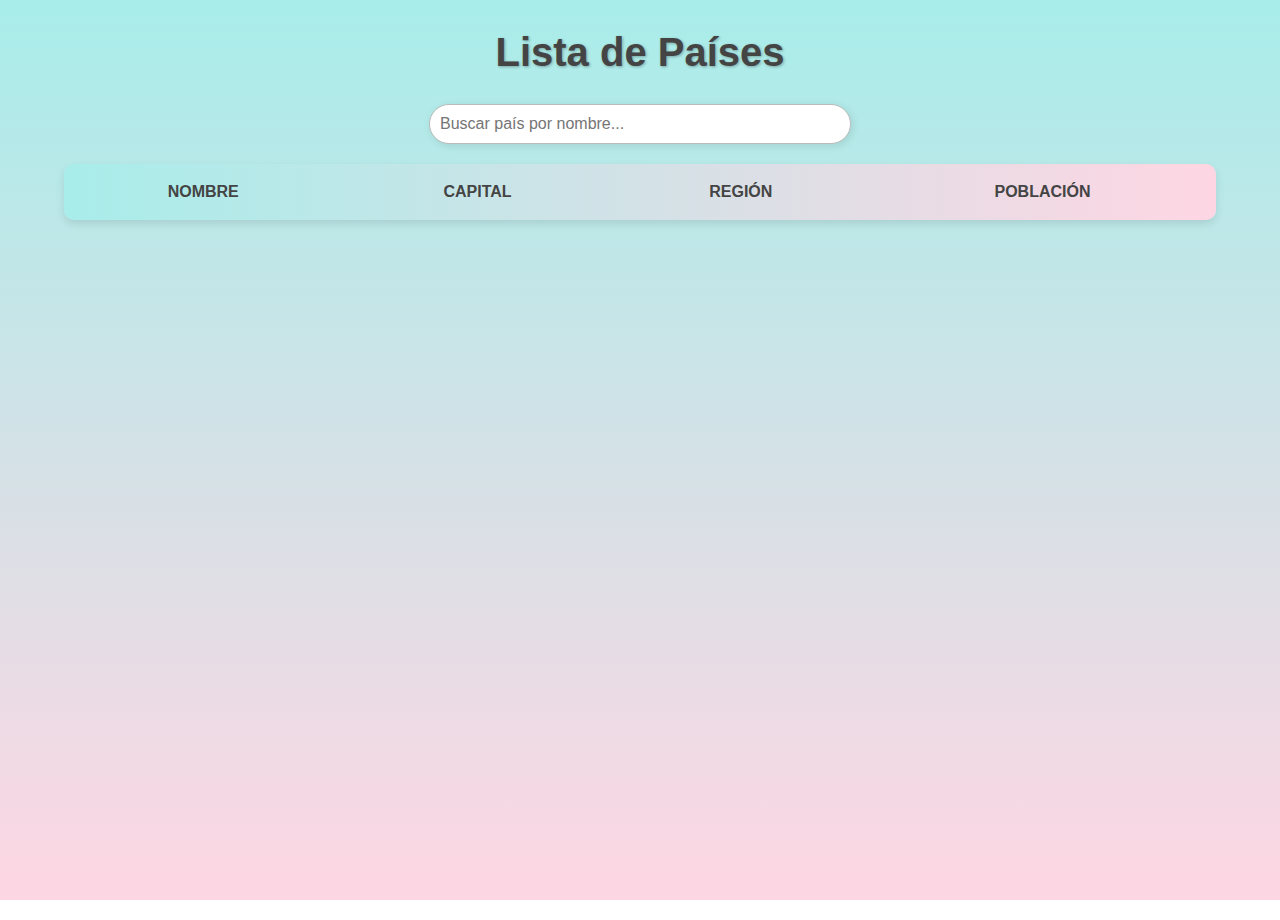
<file: UD05_Retos/Ejercicio1/index.html>
<!DOCTYPE html>
<html lang="en">
<head>
  <meta charset="UTF-8">
  <meta name="viewport" content="width=device-width, initial-scale=1.0">
  <link rel="stylesheet" href="css/style.css" type="text/css">
  <title>Document</title>
</head>
<body>
  <h1>Lista de Países</h1>
  <input type="text" id="buscarPais" placeholder="Buscar país por nombre...">
  <table>

    <thead>
      <tr>
        <th>Nombre</th>
        <th>Capital</th>
        <th>Región</th>
        <th>Población</th>
      </tr>
    </thead>

    <tbody id="paises"></tbody>

  </table>

  <script src="api.js"></script>
  <script type="module" src="script.js"></script>

</body>
</html>
</file>
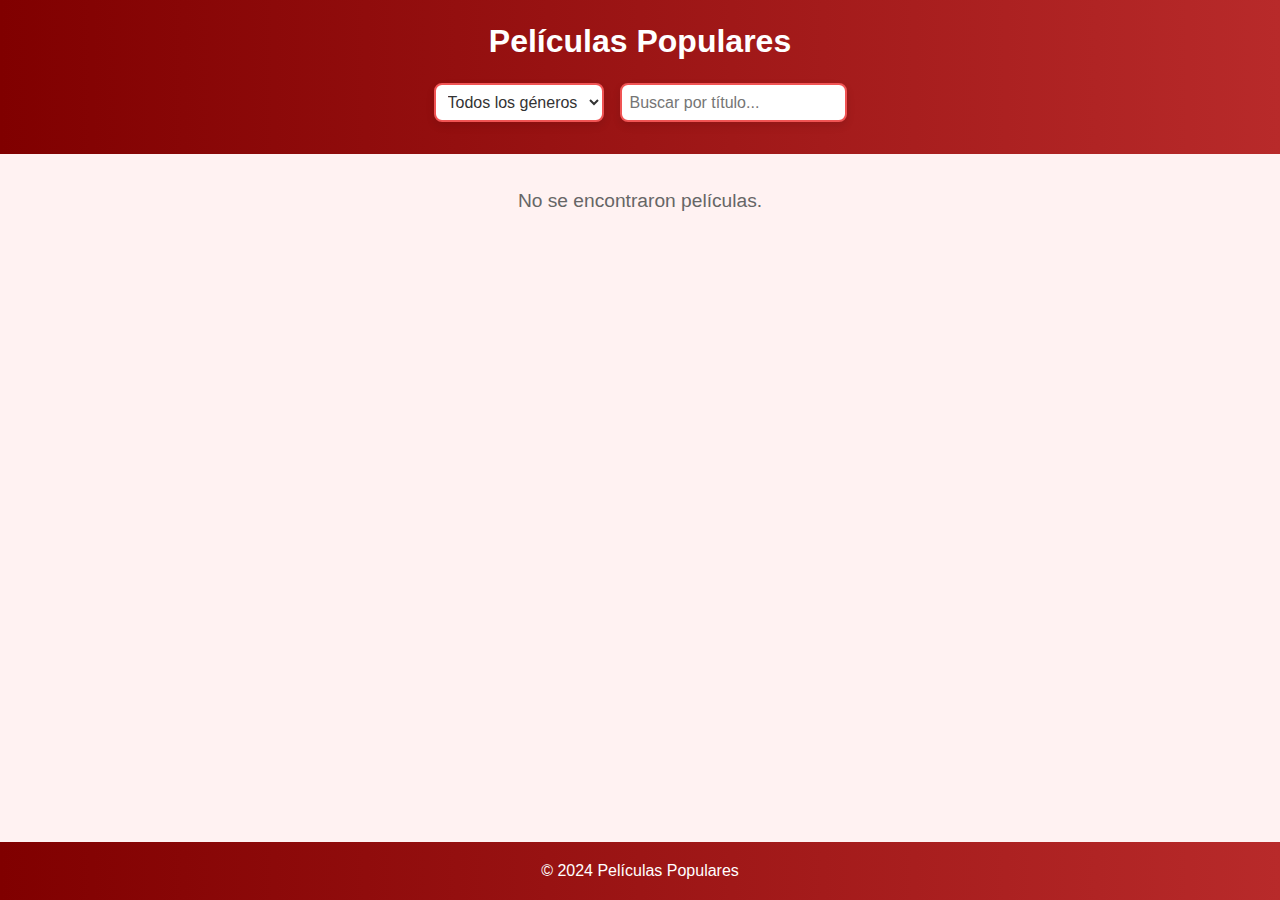
<file: UD05_Retos/Ejercicio2/index.html>
<!DOCTYPE html>
<html lang="en">
<head>
    <meta charset="UTF-8">
    <meta name="viewport" content="width=device-width, initial-scale=1.0">
    <link rel="stylesheet" href="css/style.css" type="text/css">
    <title>Document</title>
</head>
<body>
    <header>
        <h1>Películas Populares</h1>
        <div class="filtro">
            <select id="generoFiltro">
                <option value="">Todos los géneros</option>
            </select>
            <input type="text" id="buscarTitulo" placeholder="Buscar por título...">
        </div>
    </header>
    <main>
        <div id="peliculas" class="peliculas"></div>
    </main>
    <footer>
        <p>&copy; 2024 Películas Populares</p>
    </footer>

    <script src="api.js"></script>
    <script type="module" src="script.js"></script>
</body>
</html>
</file>
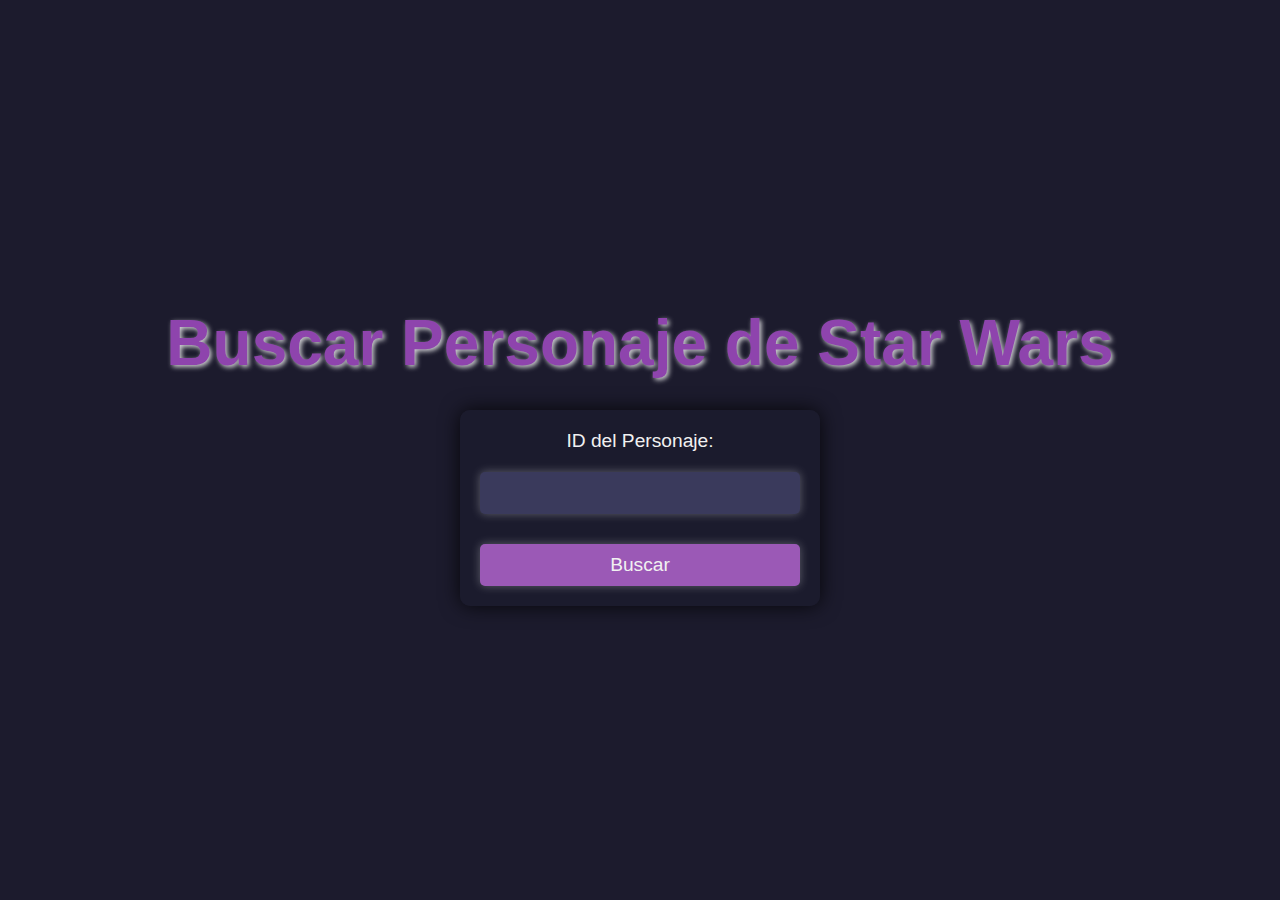
<file: UD05_Retos/Ejercicio3/A/index.html>
<!DOCTYPE html>
<html lang="en">
<head>
  <meta charset="UTF-8">
  <meta name="viewport" content="width=device-width, initial-scale=1.0">
  <link rel="stylesheet" href="css/style.css" type="text/css">
  <title>Document</title>
</head>
<body>
  <h1>Buscar Personaje de Star Wars</h1>
  <form id="personajeForm">
    <label for="personajeId">ID del Personaje:</label>
    <input type="text" id="personajeId" name="personajeId" required pattern="^[1-9][0-9]?$">
    <button type="submit">Buscar</button>
  </form>
  <div id="personaje" style="display: none;"></div>
  <div id="error" style="display: none;"></div>

  <script type="module" src="script.js"></script>
</body>
</html>
</file>
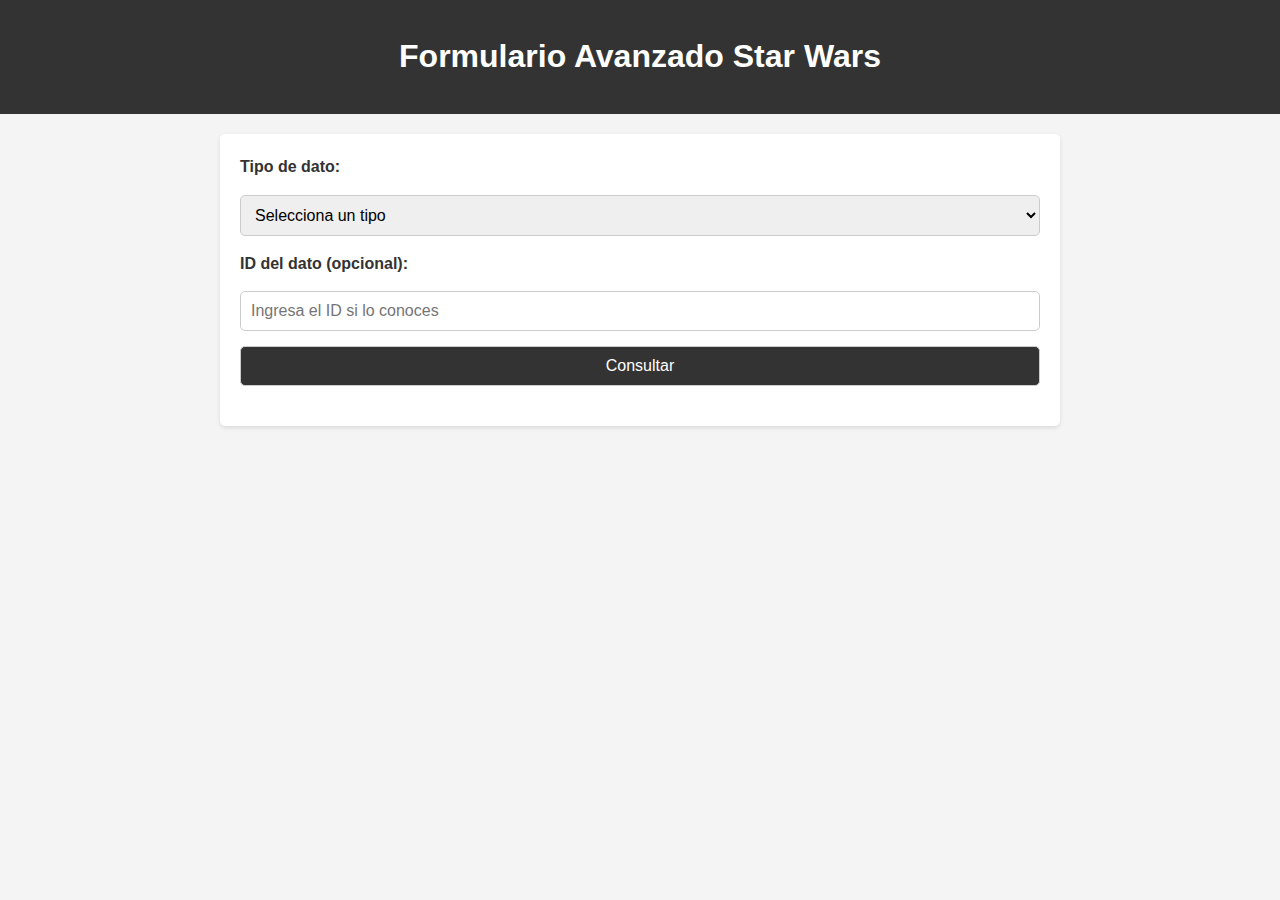
<file: UD05_Retos/Ejercicio3/B/index.html>
<!DOCTYPE html>
<html lang="en">
<head>
    <meta charset="UTF-8">
    <meta name="viewport" content="width=device-width, initial-scale=1.0">
    <title>Formulario Avanzado Star Wars</title>
    <link rel="stylesheet" href="style.css">
    <script defer src="script.js"></script>
</head>
<body>
    <header id="cabecera">
        <h1>Formulario Avanzado Star Wars</h1>
    </header>
    <main id="contenido">
        <form id="formularioSW" >
            <label for="tipoDato">Tipo de dato:</label>
            <select id="tipoDato" name="tipoDato" required>
                <option value="">Selecciona un tipo</option>
                <option value="people">Personajes</option>
                <option value="films">Películas</option>
                <option value="planets">Planetas</option>
                <option value="starships">Naves</option>
                <option value="species">Especies</option>
            </select>
            <label for="idDato">ID del dato (opcional):</label>
            <input type="number" id="idDato" name="idDato" placeholder="Ingresa el ID si lo conoces">

            <button type="submit">Consultar</button>
        </form>
        <section id="resultado" class="resultado"></section>
    </main>
</body>
</html>
</file>
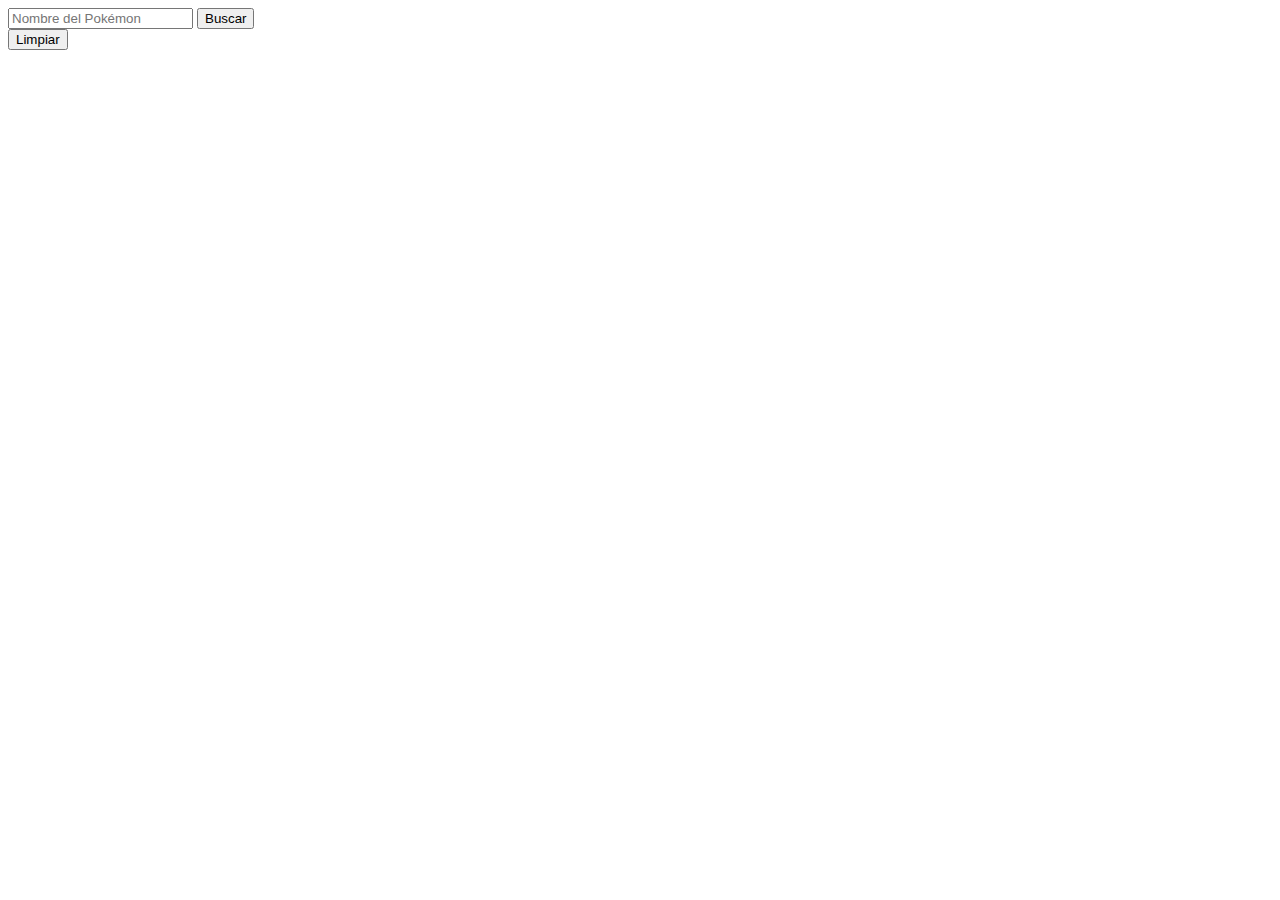
<file: UD05_Retos/EjercicioTipoExamen/EjercicioApi/index.html>
<!DOCTYPE html>
<html lang="en">
<head>
    <meta charset="UTF-8">
    <meta name="viewport" content="width=device-width, initial-scale=1.0">
    <link rel="stylesheet" href="css/style.css">
    <title>Document</title>
</head>
<body>
    <!-- Formulario -->
    <form id="formulario">
        <input type="text" id="nombre" placeholder="Nombre del Pokémon" required>
        <button type="submit">Buscar</button>
    </form>
    
    <!-- Botón Limpiar -->
    <button id="limpiar">Limpiar</button>
    
    <!-- Contenedor para mostrar datos -->
    <div id="datosPokemon"></div>
    <script src="script.js"></script>
    
</body>
</html>
</file>
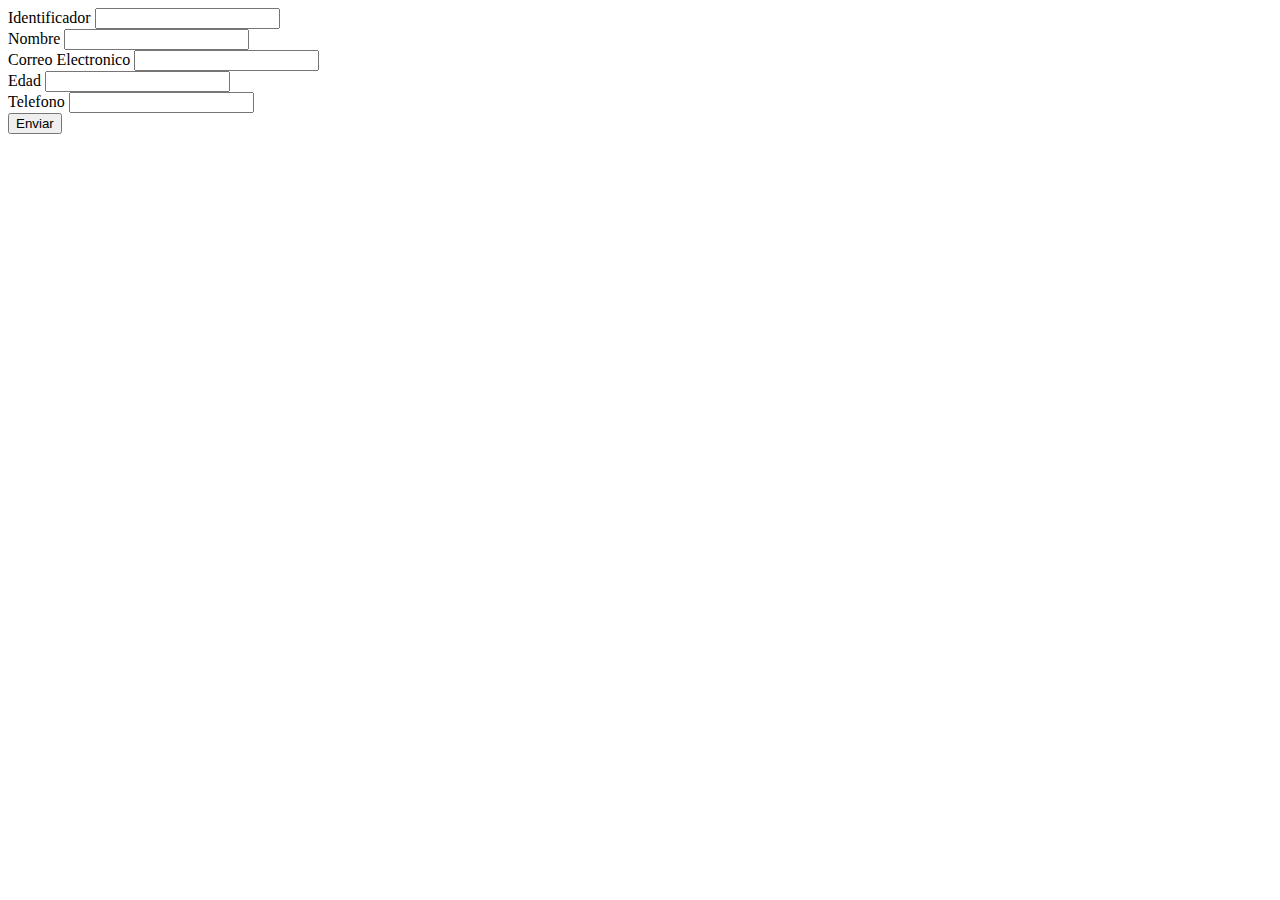
<file: UD05_Retos/EjercicioTipoExamen/FormularioPattern/index.html>
<!DOCTYPE html>
<html lang="en">
  <head>
    <meta charset="UTF-8" />
    <meta name="viewport" content="width=device-width, initial-scale=1.0" />
    <title>Document</title>
  </head>
  <body>
    <form id="formulario" novalidate>
      <label for="id">Identificador</label>
      <input
        type="text"
        id="identificador"
        pattern="[A-Z]{1,2}[#,$,€,&][0-9]{4}"
        required
      />
      <div id="errorId"></div>

      <label for="nombre">Nombre</label>
      <input type="text" id="nombre" pattern="[A-Z, a-z]{1,50}" required />
      <div id="errorNombre"></div>

      <label for="correo">Correo Electronico</label>
      <input
        type="email"
        id="correo"
        pattern="[a-z0-9._%+-]{20}+@[a-z0-9.-]+\.[a-z]{2,3}$"
        required
      />
      <div id="errorCorreo"></div>

      <label for="edad">Edad</label>
      <input type="number" id="edad" min="18" required />
      <div id="errorEdad"></div>

      <label for="telefono">Telefono</label>
      <input
        type="text"
        id="telefono"
        pattern="\+[0-9]{2,3}-[0-9]{9}"
        required
      />
      <div id="errorTelefono"></div>

      <button type="submit" id="botonEnvio">Enviar</button>
      <div id="advertencia"></div>
    </form>

    <script src="script.js"></script>
  </body>
</html>
</file>
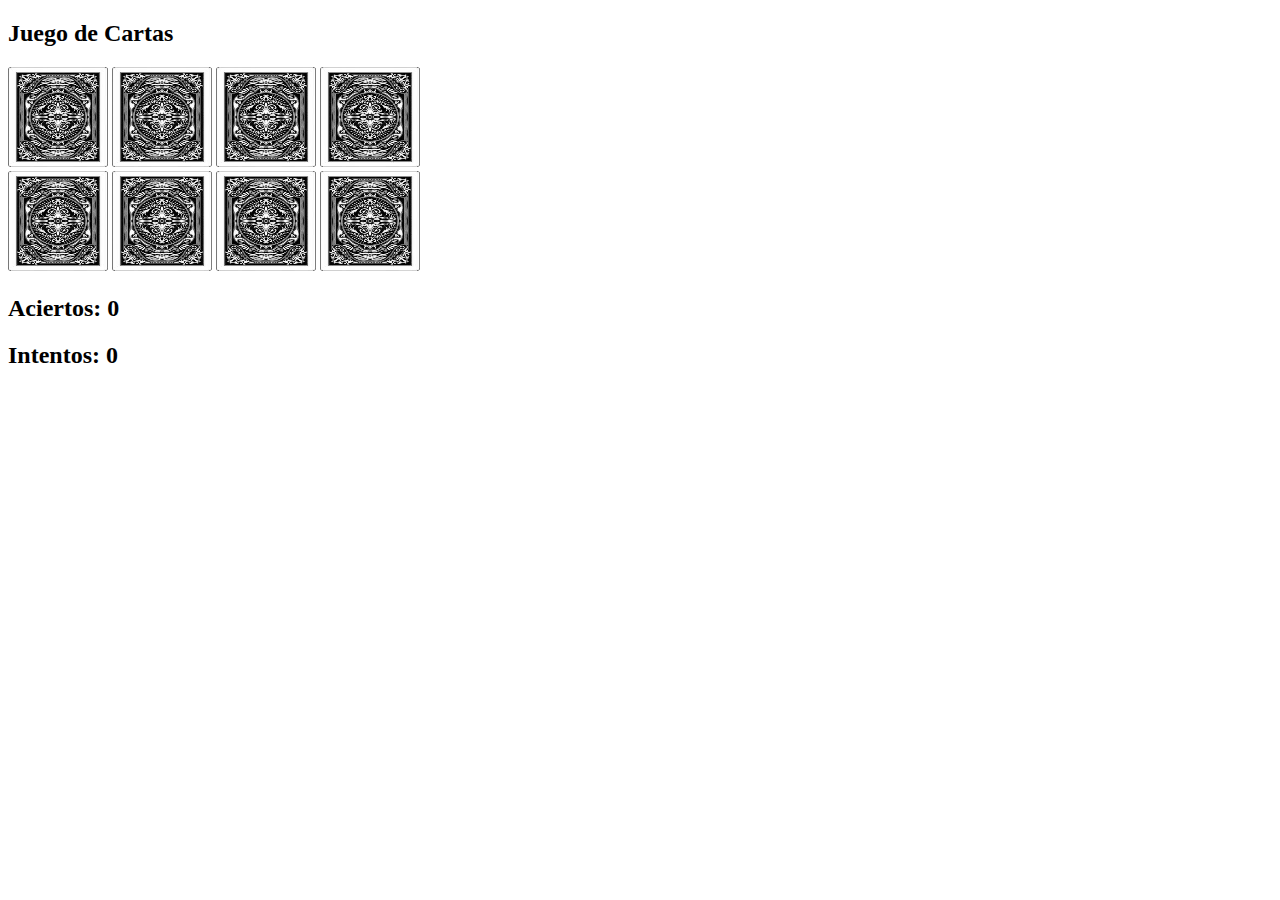
<file: UD04_Retos/Ejercicio1/u4e1_cartas.html>
<!DOCTYPE html>
<html lang="en">

<head>
    <meta charset="UTF-8">
    <meta name="viewport" content="width=device-width, initial-scale=1.0">
    <title>Document</title>
</head>

<body>
    <h2 class="title">Juego de Cartas</h2>
    <section>
        <img id="0" src="img/backCarta.png" height="100" width="100">
        <img id="1" src="img/backCarta.png" height="100" width="100">
        <img id="2" src="img/backCarta.png" height="100" width="100">
        <img id="3" src="img/backCarta.png" height="100" width="100"><br>
        <img id="4" src="img/backCarta.png" height="100" width="100">   
        <img id="5" src="img/backCarta.png" height="100" width="100">
        <img id="6" src="img/backCarta.png" height="100" width="100">
        <img id="7" src="img/backCarta.png" height="100" width="100">
    </section>

    <h2>Aciertos: <span id="aciertos">0</span></h2>
    <h2>Intentos: <span id="intentos">0</span></h2>

    <h2 id="resultado"></h2>

    <script src="u4e1_cartas.js"></script>
</body>

</html>
</file>
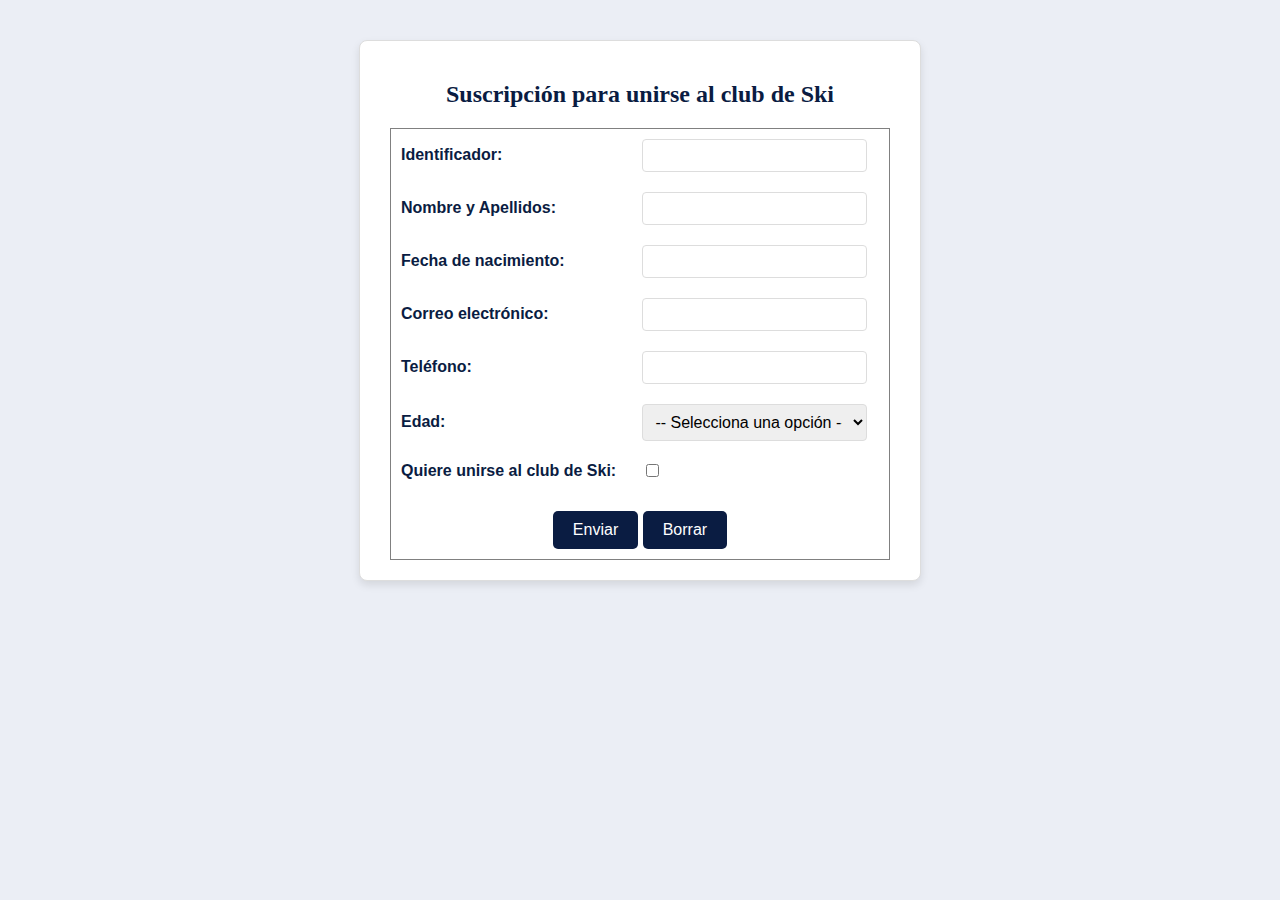
<file: UD04_Retos/Ejercicio2/u4e2_formulario.html>
<!DOCTYPE html>
<html lang="en">
<head>
    <meta charset="UTF-8">
    <meta name="viewport" content="width=device-width, initial-scale=1.0">
    <link rel="stylesheet" href="css/style.css" type="text/css">
    <script src="u4e2_formulario.js" defer></script>
    <title>Document</title>
</head>
<body>
    <div class="contacto">
        <form id="formulario" method="POST">
            <h2>Suscripción para unirse al club de Ski</h2>
            <table border="1" cellpadding="5" cellspacing="0">
                <tr>
                    <td><label for="identificador">Identificador:</label></td>
                    <td><input type="text" id="identificador" name="identificador" 
                            pattern="^[A-Za-z]\d{8}[A-Za-z]$" title="Debe tener 1 letra, 8 cifras y 1 letra">
                        <span id="error-identificador" class="error"></span></td>
                </tr>
                <tr>
                    <td><label for="nombre">Nombre y Apellidos:</label></td>
                    <td><input type="text" id="nombre" name="nombre" maxlength="50">
                        <span id="error-nombre" class="error"></span></td>
                </tr>
                <tr>
                    <td><label for="fecha">Fecha de nacimiento:</label></td>
                    <td><input type="text" id="fecha" name="fecha" 
                            pattern="^\d{2}/\d{2}/\d{4}$" title="Formato dd/mm/yyyy">
                        <span id="error-fecha" class="error"></span></td>
                </tr>
                <tr>
                    <td><label for="correo">Correo electrónico:</label></td>
                    <td>
                        <input type="text" id="correo" name="correo" title="Correo electrónico no válido">
                        <span id="error-correo" class="error"></span>
                    </td>
                </tr>
                <tr>
                    <td><label for="telefono">Teléfono:</label></td>
                    <td><input type="text" id="telefono" name="telefono" 
                            pattern="^\+\d{2,3}-\d{9}$" title="Formato: +código-país seguido de 9 cifras">
                        <span id="error-telefono" class="error"></span></td>
                </tr>
                <tr>
                    <td><label for="opciones">Edad:</label></td>
                    <td><select id="opciones" name="opciones">
                            <option value="" disabled selected>-- Selecciona una opción --</option>
                            <option value="opcion1">Niño</option>
                            <option value="opcion2">Adulto</option>
                            <option value="opcion3">Jubilado</option>
                        </select>
                        <span id="error-opciones" class="error"></span></td>
                </tr>
                <tr>
                    <td><label for="suscripcion">Quiere unirse al club de Ski:</label></td>
                    <td><input type="checkbox" id="suscripcion" name="suscripcion" value="si"></td>
                </tr>
                <tr>
                    <td colspan="2">
                        <button type="submit" id="enviar">Enviar</button>
                        <button type="reset">Borrar</button>
                    </td>
                </tr>
            </table>
        </form>
    </div>
</body>
</html>
</file>
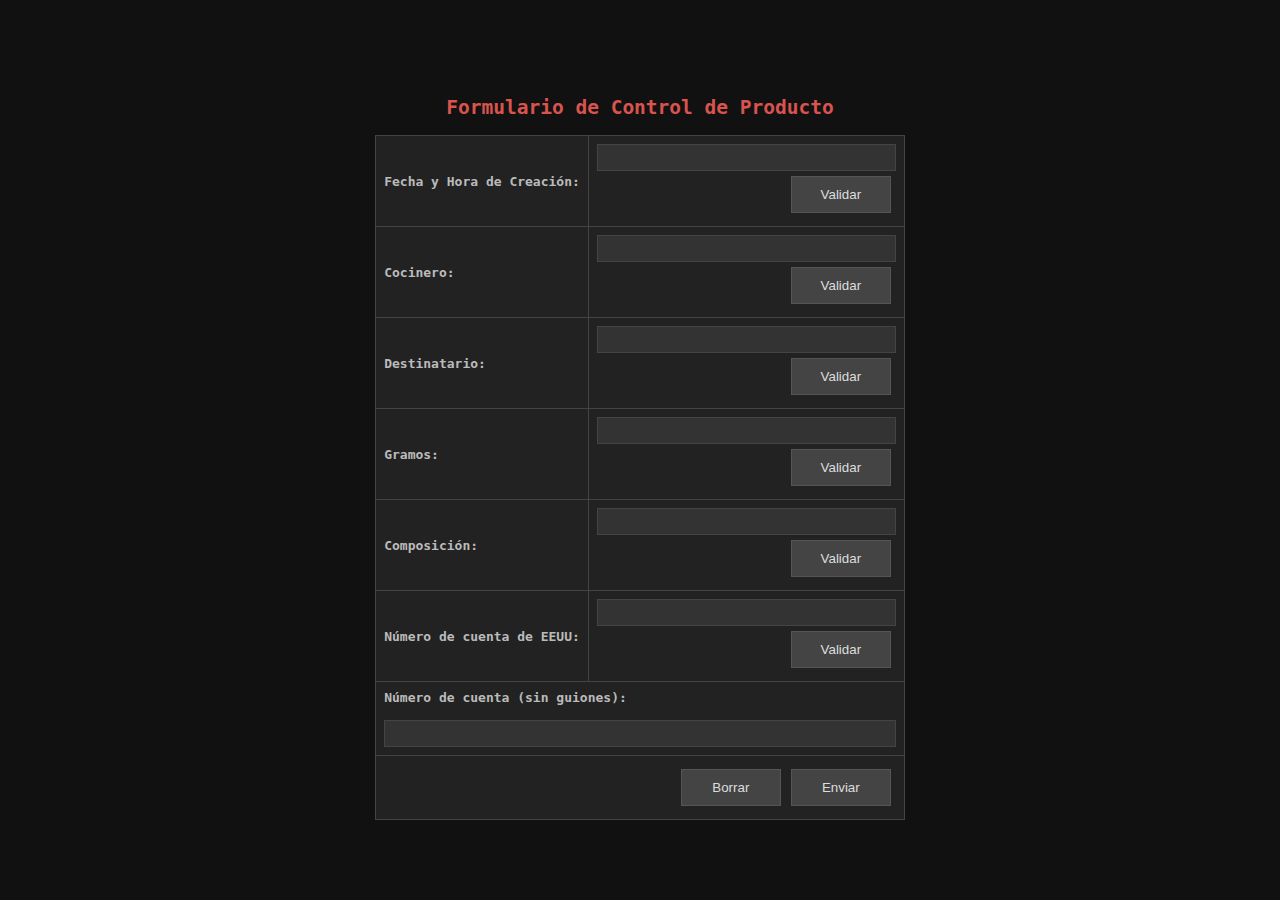
<file: UD04_Retos/Ejercicio3/u4e3_expresionesregulares.html>
<!DOCTYPE html>
<html lang="en">

<head>
    <meta charset="UTF-8">
    <meta name="viewport" content="width=device-width, initial-scale=1.0">
    <link rel="stylesheet" href="css/style.css" type="text/css">
    <title>Document</title>
</head>

<body>
    <div class="control-producto">
        <form id="formulario" method="POST">
            <h2>Formulario de Control de Producto</h2>
            <table border="1" cellpadding="5" cellspacing="0">
                <tr>
                    <td><label for="fechaHora">Fecha y Hora de Creación:</label></td>
                    <td>
                        <input type="text" id="fechaHora" name="fechaHora">
                        <span id="error-fechaHora" class="error"></span>
                        <!-- Con este boton llamamos a la funcion correspondiente y que haga la validacion campo por campo -->
                        <button type="button" onclick="validarFechaHora(event)">Validar</button>
                    </td>
                </tr>
                <tr>
                    <td><label for="cocinero">Cocinero:</label></td>
                    <td>
                        <input type="text" id="cocinero" name="cocinero">
                        <span id="error-cocinero" class="error"></span>
                        <button type="button" onclick="validarCocinero(event)">Validar</button>
                    </td>
                </tr>
                <tr>
                    <td><label for="destinatario">Destinatario:</label></td>
                    <td>
                        <input type="text" id="destinatario" name="destinatario">
                        <span id="error-destinatario" class="error"></span>
                        <button type="button" onclick="validarDestinatario(event)">Validar</button>
                    </td>
                </tr>
                <tr>
                    <td><label for="gramos">Gramos:</label></td>
                    <td>
                        <input type="number" id="gramos" name="gramos" min="1000" max="5000">
                        <span id="error-gramos" class="error"></span>
                        <button type="button" onclick="validarGramos(event)">Validar</button>
                    </td>
                </tr>
                <tr>
                    <td><label for="composicion">Composición:</label></td>
                    <td>
                        <input type="text" id="composicion" name="composicion">
                        <span id="error-composicion" class="error"></span>
                        <button type="button" onclick="validarComposicion(event)">Validar</button>
                    </td>
                </tr>
                <tr>
                    <td><label for="numCuenta">Número de cuenta de EEUU:</label></td>
                    <td>
                        <input type="text" id="numCuenta" name="numCuenta">
                        <span id="error-numCuenta" class="error"></span>
                        <button type="button" onclick="validarNumCuenta(event)">Validar</button>
                    </td>
                </tr>
                <tr>
                    <td colspan="2">
                        <label for="numCuentaSinGuiones">Número de cuenta (sin guiones):</label>
                        <br><br><input type="text" id="numCuentaSinGuiones" name="numCuentaSinGuiones" readonly>
                    </td>
                </tr>
                <tr>
                    <td colspan="2">
                        <button type="submit" id="enviar">Enviar</button>
                        <button type="reset">Borrar</button>
                    </td>
                </tr>
            </table>
        </form>
    </div>
    <script src="u4e3_expresionesregulares.js"></script>
</body>

</html>
</file>
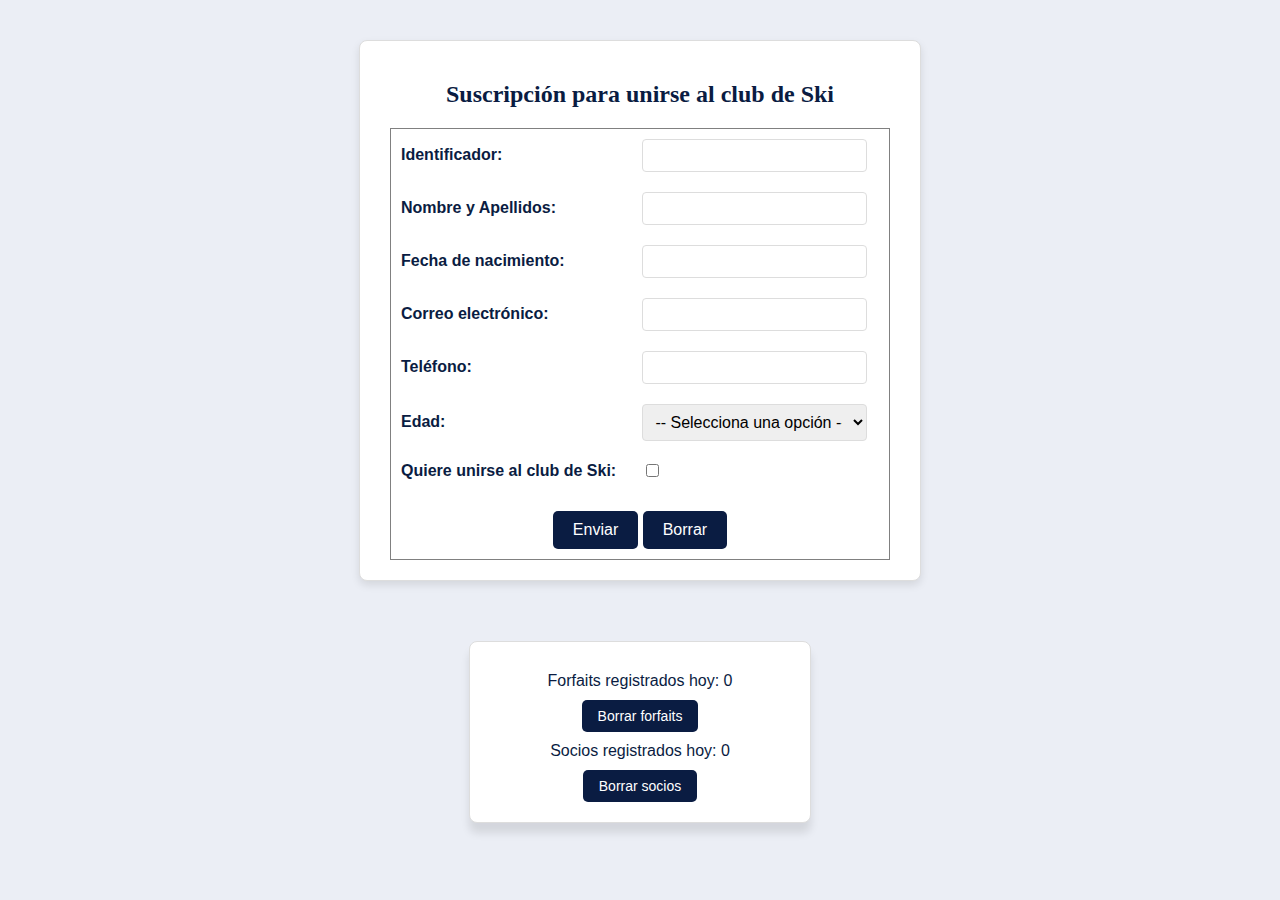
<file: UD04_Retos/Ejercicio4/u4e4_localStorage.html>
<!DOCTYPE html>
<html lang="en">
<head>
    <meta charset="UTF-8">
    <meta name="viewport" content="width=device-width, initial-scale=1.0">
    <link rel="stylesheet" href="css/style.css" type="text/css">
    <script src="u4e4_localStorage.js" defer></script>
    <title>Document</title>
</head>
<body>
    <div class="contacto">
        <form id="formulario" method="POST">
            <h2>Suscripción para unirse al club de Ski</h2>
            <table border="1" cellpadding="5" cellspacing="0">
                <tr>
                    <td><label for="identificador">Identificador:</label></td>
                    <td><input type="text" id="identificador" name="identificador" 
                            pattern="^[A-Za-z]\d{8}[A-Za-z]$" title="Debe tener 1 letra, 8 cifras y 1 letra">
                        <span id="error-identificador" class="error"></span></td>
                </tr>
                <tr>
                    <td><label for="nombre">Nombre y Apellidos:</label></td>
                    <td><input type="text" id="nombre" name="nombre" maxlength="50">
                        <span id="error-nombre" class="error"></span></td>
                </tr>
                <tr>
                    <td><label for="fecha">Fecha de nacimiento:</label></td>
                    <td><input type="text" id="fecha" name="fecha" 
                            pattern="^\d{2}/\d{2}/\d{4}$" title="Formato dd/mm/yyyy">
                        <span id="error-fecha" class="error"></span></td>
                </tr>
                <tr>
                    <td><label for="correo">Correo electrónico:</label></td>
                    <td>
                        <input type="text" id="correo" name="correo" title="Correo electrónico no válido">
                        <span id="error-correo" class="error"></span>
                    </td>
                </tr>
                <tr>
                    <td><label for="telefono">Teléfono:</label></td>
                    <td><input type="text" id="telefono" name="telefono" 
                            pattern="^\+\d{2,3}-\d{9}$" title="Formato: +código-país seguido de 9 cifras">
                        <span id="error-telefono" class="error"></span></td>
                </tr>
                <tr>
                    <td><label for="opciones">Edad:</label></td>
                    <td><select id="opciones" name="opciones">
                            <option value="" disabled selected>-- Selecciona una opción --</option>
                            <option value="opcion1">Niño</option>
                            <option value="opcion2">Adulto</option>
                            <option value="opcion3">Jubilado</option>
                        </select>
                        <span id="error-opciones" class="error"></span></td>
                </tr>
                <tr>
                    <td><label for="suscripcion">Quiere unirse al club de Ski:</label></td>
                    <td><input type="checkbox" id="suscripcion" name="suscripcion" value="si"></td>
                </tr>
                <tr>
                    <td colspan="2">
                        <button type="submit" id="enviar">Enviar</button>
                        <button type="reset">Borrar</button>
                    </td>
                </tr>
            </table>
        </form>
    </div>

    <div class="controlApp">
        <p>Forfaits registrados hoy: <span id="contadorForFaits">0</span></p>
        <button id="borrarForfaits">Borrar forfaits</button>
        <p>Socios registrados hoy: <span id="contadorSocios">0</span></p>
        <button id="borrarSocios">Borrar socios</button>
    </div>

</body>
</html>
</file>
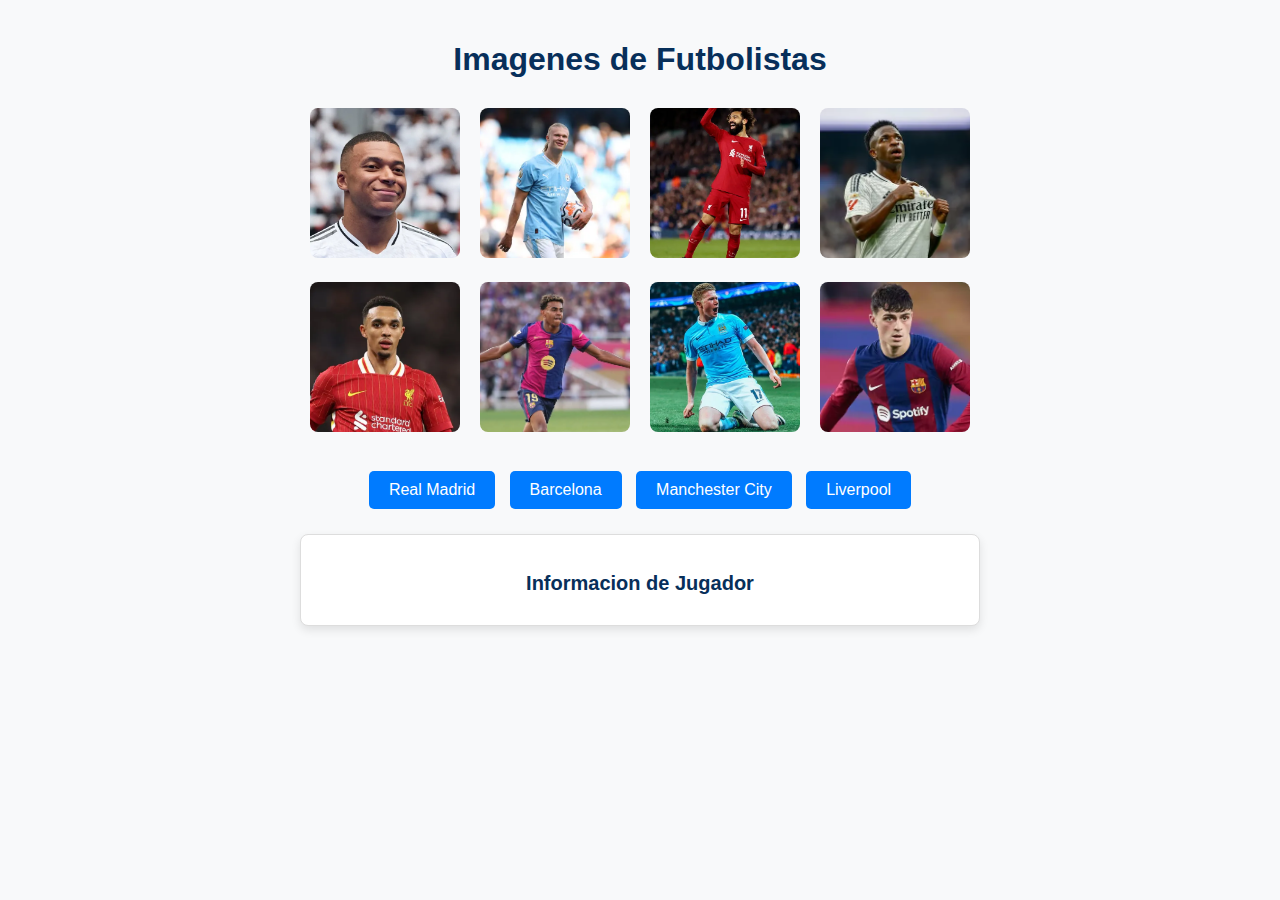
<file: UD04_Retos/Ejercicio5/u4e5_modificarelementos.html>
<!DOCTYPE html>
<html lang="en">
<head>
    <meta charset="UTF-8">
    <meta name="viewport" content="width=device-width, initial-scale=1.0">
    <link rel="stylesheet" href="css/style.css" type="text/css">
    <title>Document</title>
</head>
<body>
    <div class="main">
        <h1>Imagenes de Futbolistas</h1>
        <div class="imagenes">
            <table>
                <tr>
                    <td><img src="img/mbappe.webp" alt="Mbappe" id="madrid" onmouseover="mostrarInformacion('Mbappe')"></td>
                    <td><img src="img/haaland.webp" alt="Haaland" id="city" onmouseover="mostrarInformacion('Haaland')"></td>
                    <td><img src="img/salah.webp" alt="Salah" id="liverpool" onmouseover="mostrarInformacion('Salah')"></td>
                    <td><img src="img/vinicius.webp" alt="Vinicius" id="madrid" onmouseover="mostrarInformacion('Vinicius')"></td>
                </tr>
                <tr>
                    <td><img src="img/arnold.webp" alt="Arnold" id="liverpool" onmouseover="mostrarInformacion('Arnold')"></td>
                    <td><img src="img/lamine.webp" alt="Lamine" id="barsa" onmouseover="mostrarInformacion('Lamine')"></td>
                    <td><img src="img/kevindebruyne.webp" alt="Kevin" id="city" onmouseover="mostrarInformacion('Kevin')"></td>
                    <td><img src="img/pedri.webp" alt="Pedri" id="barsa" onmouseover="mostrarInformacion('Pedri')"></td>
                </tr>
            </table>
        </div>
        <div class="botones">
            <button id="madrid">Real Madrid</button>
            <button id="barsa">Barcelona</button>
            <button id="city">Manchester City</button>
            <button id="liverpool">Liverpool</button>
        </div>
        <div id="panelDatos">
            <h2>Informacion de Jugador</h2>
        </div>
    </div>
    
    <script src="u4e5_modificarelementos.js"></script>
</body>
</html>
</file>
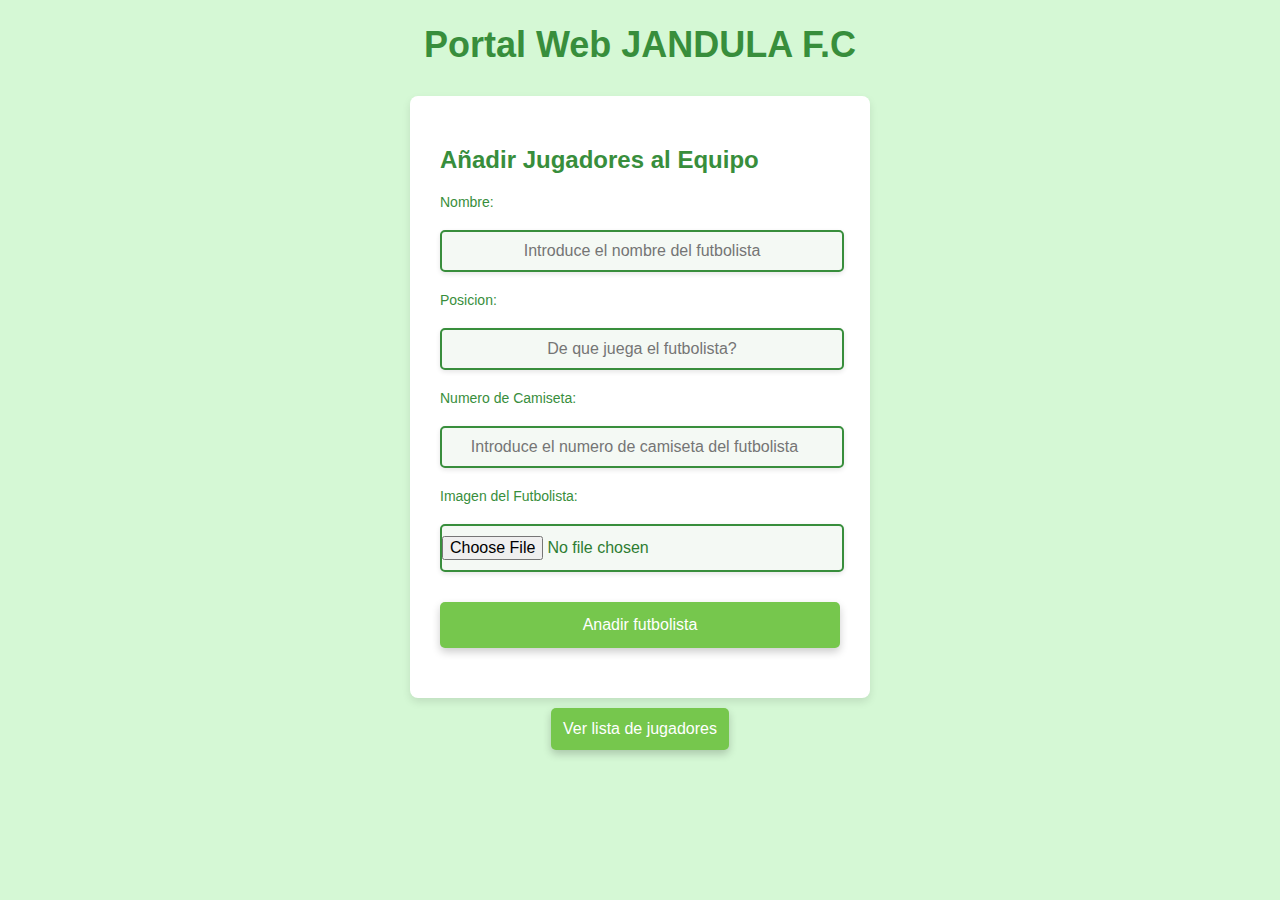
<file: UD04_Retos/Ejercicio6/u4e6_crearborrarelementos.html>
<!DOCTYPE html>
<html lang="en">
<head>
    <meta charset="UTF-8">
    <meta name="viewport" content="width=device-width, initial-scale=1.0">
    <link rel="stylesheet" href="css/style.css" type="text/css">
    <title>Document</title>
</head>
<body>
    <h1>Portal Web JANDULA F.C</h1>
    <div id="formularioRegistro">
        <h2>Añadir Jugadores al Equipo</h2>
        <label for="nombre">Nombre:</label>
        <input type="text" id="nombre" name="nombre" maxlength="50" placeholder="Introduce el nombre del futbolista">
        <label for="posicon">Posicion:</label>
        <input type="text" id="posicion" name="posicion" maxlength="50" placeholder="De que juega el futbolista?">
        <label for="numCamiseta">Numero de Camiseta:</label>
        <input type="number" id="numCamiseta" name="numCamiseta" min="1" max="99" placeholder="Introduce el numero de camiseta del futbolista">
        <label for="imagen">Imagen del Futbolista:</label>
        <input type="file" id="imagen" name="imagen" accept="image/*" placeholder="Selecciona una imagen del Futbolista">
        <button type="button"id="botonAnadir">Anadir futbolista</button>  
    </div>
    
    <button type="button" id="verJugadores">Ver lista de jugadores</button>

    <div id="plantilla"> 
    </div>

    <script src="u4e6_crearborrarelementos.js"></script>
</body>
</html>
</file>
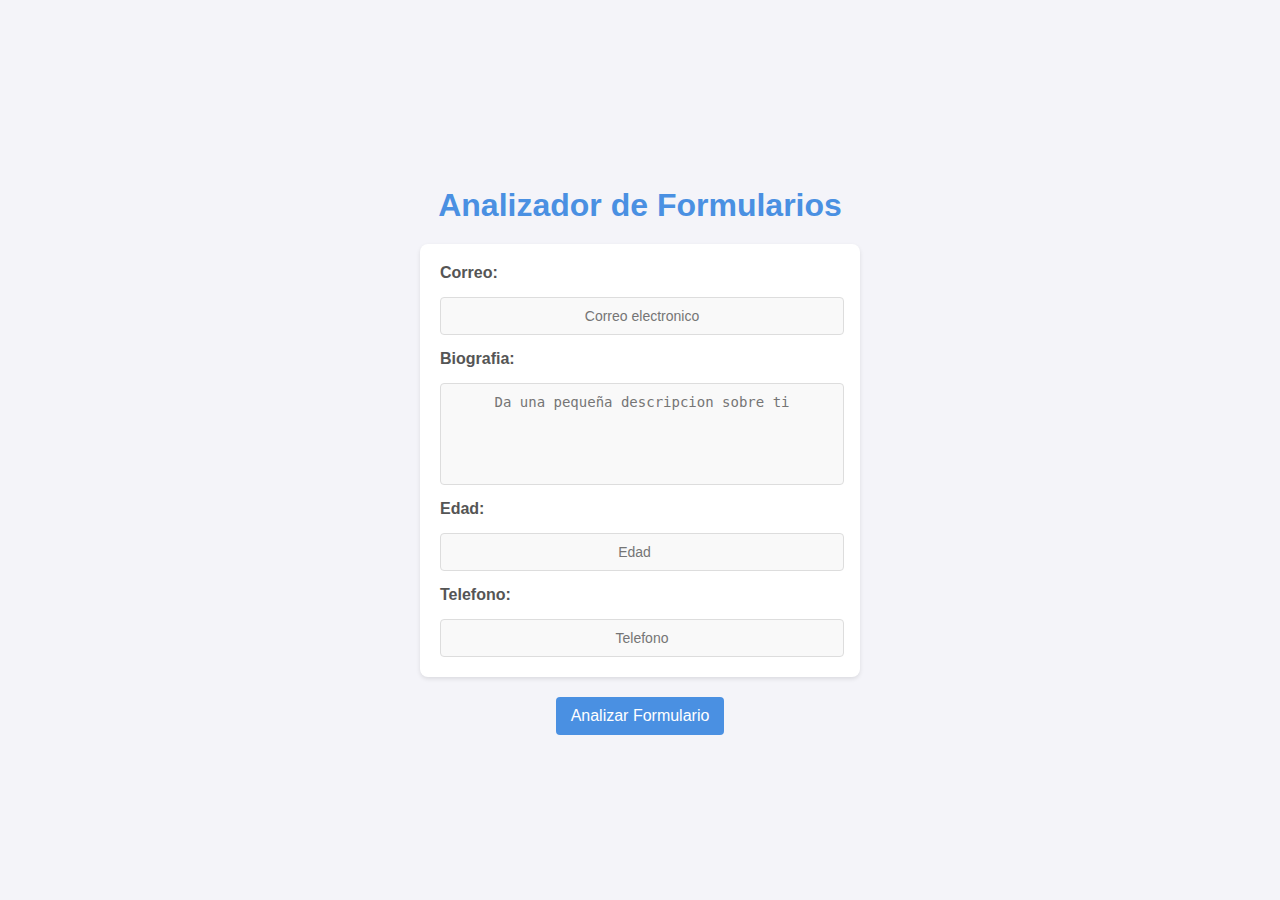
<file: UD04_Retos/Ejercicio7/u4e7_recorrerElementos.html>
<!DOCTYPE html>
<html lang="en">
<head>
    <meta charset="UTF-8">
    <meta name="viewport" content="width=device-width, initial-scale=1.0">
    <title>Analizador de Formularios</title>
    <link rel="stylesheet" href="css/style.css" type="text/css">
</head>
<body>
    <h1>Analizador de Formularios</h1>
    <div id="formulario">
        <form>
            <label for="correo">Correo:</label>
            <input type="email" id="correo" class="correo" name="correo" placeholder="Correo electronico">
            <label for="biografia">Biografia:</label>
            <textarea type="text" id="biografia" class="biografia" name="biografia" rows="5" placeholder="Da una pequeña descripcion sobre ti"></textarea>
            <label for="edad">Edad:</label>
            <input type="number" id="edad" name="edad" min="1" max="99" placeholder="Edad">
            <label for="telefono">Telefono:</label>
            <input type="tel" id="telefono" name="telefono" placeholder="Telefono"> 
        </form>
    </div>

    <button id="analizar">Analizar Formulario</button>
    
    <div id="resultados" style="display: none;">
    </div>

    <script src="u4e7_recorrerElementos.js"></script>
</body>
</html>
</file>
<file: UD05_Retos/Ejercicio1/css/style.css>
body {
    font-family: 'Arial', sans-serif;
    margin: 0;
    padding: 0;
    color: #333;
    line-height: 1.6;
    overflow-x: hidden; 
    height: 100%;
    background: linear-gradient(to bottom, #a8edea, #fed6e3);
    background-attachment: fixed;
}

h1 {
    text-align: center;
    margin: 20px 0;
    color: #444;
    font-size: 2.5rem;
    text-shadow: 1px 1px 3px rgba(0, 0, 0, 0.3);
}

#buscarPais {
    display: block;
    margin: 20px auto;
    padding: 10px;
    width: 90%;
    max-width: 400px;
    font-size: 16px;
    border: 1px solid #bbb;
    border-radius: 25px;
    outline: none;
    box-shadow: 2px 2px 8px rgba(0, 0, 0, 0.1);
    background: #fff;
}

#buscarPais:focus {
    border-color: #a8edea;
    box-shadow: 2px 2px 12px rgba(168, 237, 234, 0.6);
    transition: all 0.7s ease;
    transform: scale(1.2);
}

table {
    font-family: 'Roboto', sans-serif;
    width: 90%;
    max-width: 1200px;
    margin: 20px auto;
    border-collapse: collapse;
    box-shadow: 0 4px 8px rgba(0, 0, 0, 0.1);
    border-radius: 10px;
    overflow: hidden;
}

thead {
    background: linear-gradient(to right, #a8edea, #fed6e3);
    color: #444;
    text-transform: uppercase;
    font-weight: bold;
}

thead th {
    padding: 15px;
}

tbody {
    background: #fff;
}

tbody tr {
    border-bottom: 1px solid #eee;
    transition: background 0.3s ease;
}

tbody tr:hover {
    background-color: #f8a5bf;
    transform: scale(1.02);
}

tbody td {
    padding: 15px;
    text-align: center;
}

tbody td:nth-child(4) {
    font-weight: bold;
}

html, body {
    height: 100%;
}

table {
    margin-bottom: 40px; 
}

tbody tr {
    position: relative;
}

tbody tr:hover::after {
    content: '';
    position: absolute;
    top: 0;
    left: 0;
    right: 0;
    bottom: 0;
    background: rgba(168, 237, 234, 0.2);
    z-index: -1;
    transition: opacity 0.3s ease;
}
</file>
<file: UD05_Retos/Ejercicio2/css/style.css>
* {
    margin: 0;
    padding: 0;
    box-sizing: border-box;
}

body {
    font-family: Arial, sans-serif;
    background-color: rgba(255, 0, 0, 0.05);
    color: #333;
    line-height: 1.6;
    display: flex;
    flex-direction: column;
    align-items: center;
    justify-content: flex-start;
    min-height: 100vh;
}

@keyframes gradientAnimation {
    0% {
        background-position: 0% 50%;
    }
    50% {
        background-position: 100% 50%;
    }
    100% {
        background-position: 0% 50%;
    }
}

header {
    background: linear-gradient(270deg, #a10e0e, #f05454, #800000);
    background-size: 400% 400%;
    animation: gradientAnimation 10s ease infinite;
    color: #fff;
    padding: 1rem;
    width: 100%;
    text-align: center;
}

header h1 {
    margin-bottom: 1rem;
}

.filtro {
    display: flex;
    justify-content: center;
    gap: 1rem;
    margin-bottom: 1rem;
}

.filtro select, .filtro input {
    padding: 0.5rem;
    border: 2px solid #f05454;
    border-radius: 8px;
    font-size: 1rem;
    background-color: #fff;
    color: #333;
    transition: all 0.3s ease;
    box-shadow: 0 4px 8px rgba(0, 0, 0, 0.1);
}

.filtro select:hover, .filtro input:hover {
    border-color: #a10e0e;
    box-shadow: 0 6px 12px rgba(0, 0, 0, 0.2);
}

.filtro select:focus, .filtro input:focus {
    outline: none;
    border-color: #a10e0e;
    background-color: #fef2f2;
    box-shadow: 0 0 10px rgba(161, 14, 14, 0.5);
}

#buscarTitulo:focus {
    border-color: #f05454;
    box-shadow: 0 4px 8px rgba(240, 84, 84, 0.6);
    transition: all 0.7s ease;
    transform: scale(1.1);
    background-color: #fff7f7;
}

main {
    display: flex;
    justify-content: center;
    width: 100%;
}

#peliculas {
    display: grid;
    grid-template-columns: repeat(auto-fit, minmax(250px, 1fr));
    gap: 1.5rem;
    padding: 2rem;
    width: 100%;
    max-width: 1200px;
    justify-items: center;
}

.pelicula {
    background: #fff;
    border-radius: 8px;
    overflow: hidden;
    box-shadow: 0 4px 8px rgba(0, 0, 0, 0.1);
    transition: transform 0.3s ease, box-shadow 0.3s ease;
    width: 100%;
    max-width: 300px;
    text-align: center;
}

.pelicula:hover {
    transform: translateY(-10px);
    box-shadow: 0 8px 16px rgba(0, 0, 0, 0.2);
}

.pelicula img {
    width: 100%;
    height: auto;
    display: block;
}

.pelicula h2 {
    font-size: 1.2rem;
    padding: 1rem;
    background: #f8f8f8;
    margin: 0;
    color: #333;
}

.pelicula p {
    padding: 1rem;
    margin: 0;
    color: #666;
}

footer {
    background: linear-gradient(270deg, #a10e0e, #f05454, #800000);
    background-size: 400% 400%;
    animation: gradientAnimation 10s ease infinite;
    color: #fff;
    text-align: center;
    padding: 1rem;
    width: 100%;
    margin-top: auto;
}

#peliculas p {
    text-align: center;
    font-size: 1.2rem;
    color: #666;
}
</file>
<file: UD05_Retos/Ejercicio3/A/css/style.css>
/* General Styles */
body {
    font-family: 'Arial', sans-serif;
    background-color: #1c1b2d; /* Fondo oscuro morado, tema espacial */
    color: #f1f1f1; /* Texto claro */
    margin: 0;
    padding: 0;
    display: flex;
    justify-content: center;
    align-items: flex-start; /* Alineación hacia arriba */
    flex-direction: column; /* Distribuir elementos en vertical */
    align-items: center;
    height: 100vh;
    text-align: center;
    background-image: url('https://www.starwars.com/sites/starwars/files/assets/Star-Wars-hero-background.jpg');
    background-size: cover;
    background-position: center;
  }
  
  h1 {
    font-family: 'Star Jedi', sans-serif; /* Fuente inspirada en Star Wars */
    font-size: 4em;
    color: #8e44ad; /* Morado oscuro */
    text-shadow: 2px 2px 5px rgba(255, 255, 255, 0.8);
    margin-bottom: 30px;
  }
  
  form {
    background-color: rgba(28, 27, 45, 0.8); /* Fondo oscuro morado translúcido */
    border-radius: 10px;
    padding: 20px;
    box-shadow: 0 0 20px rgba(0, 0, 0, 0.8);
    width: 320px;
    margin-bottom: 30px; /* Separación con el siguiente div */
  }
  
  label {
    font-size: 1.2em;
    color: #f1f1f1;
    margin-bottom: 10px;
    display: block;
  }
  
  input[type="text"] {
    width: 100%;
    padding: 10px 0;
    margin: 10px 0;
    margin-bottom: 30px;
    border: none;
    border-radius: 5px;
    background-color: #3a3a5c; /* Gris oscuro morado */
    color: #f1f1f1;
    font-size: 1.2em;
    box-shadow: 0 0 10px rgba(255, 255, 255, 0.3);
    text-align: center;
  }
  
  button {
    width: 100%;
    padding: 10px;
    background-color: #9b59b6; /* Morado claro */
    color: #f1f1f1;
    font-size: 1.2em;
    border: none;
    border-radius: 5px;
    cursor: pointer;
    box-shadow: 0 0 10px rgba(255, 255, 255, 0.3);
  }
  
  button:hover {
    background-color: #8e44ad; /* Morado más oscuro al pasar el cursor */
  }
  
  #personaje, #error {
    background-color: rgba(28, 27, 45, 0.8); /* Fondo oscuro morado translúcido */
    padding: 20px;
    border-radius: 10px;
    width: 320px;
    margin-bottom: 30px; /* Separación entre los resultados */
    color: #f1f1f1;
    box-shadow: 0 0 20px rgba(0, 0, 0, 0.8);
  }
  
  #personaje h2 {
    font-family: 'Star Jedi', sans-serif;
    font-size: 2.5em;
    color: #8e44ad; /* Morado claro */
    margin-bottom: 15px;
  }
  
  #personaje p {
    font-size: 1.2em;
    margin-bottom: 10px;
  }
  
  #error {
    display: none;
    background-color: rgba(255, 0, 0, 0.7); /* Fondo rojo para error */
  }
  
  #error p {
    font-size: 1.5em;
    color: #fff;
  }
  
  /* Animaciones */
  @keyframes fadeIn {
    0% {
      opacity: 0;
    }
    100% {
      opacity: 1;
    }
  }
  
  #personaje, #error {
    animation: fadeIn 1s ease-out;
  }
</file>
<file: UD05_Retos/Ejercicio3/B/style.css>
/* General */
body {
    font-family: Arial, sans-serif;
    line-height: 1.6;
    margin: 0;
    padding: 0;
    background-color: #f4f4f4;
    color: #333;
}

/* Header */
header#cabecera {
    background-color: #333;
    color: #fff;
    text-align: center;
    padding: 10px 0;
}

/* Main content */
main#contenido {
    max-width: 800px;
    margin: 20px auto;
    padding: 20px;
    background: #fff;
    border-radius: 5px;
    box-shadow: 0 2px 4px rgba(0, 0, 0, 0.1);
}

/* Formulario */
form#formularioSW {
    display: flex;
    flex-direction: column;
    gap: 15px;
}

form#formularioSW label {
    font-weight: bold;
}

form#formularioSW select,
form#formularioSW input,
form#formularioSW button {
    padding: 10px;
    font-size: 16px;
    border: 1px solid #ccc;
    border-radius: 5px;
}

form#formularioSW button {
    background-color: #333;
    color: #fff;
    cursor: pointer;
    transition: background-color 0.3s ease;
}

form#formularioSW button:hover {
    background-color: #555;
}

/* Resultado */
section#resultado {
    margin-top: 20px;
    display: grid;
    grid-template-columns: repeat(auto-fill, minmax(150px, 1fr));
    gap: 20px;
}

/* Carta */
.carta {
    background: #f9f9f9;
    border: 1px solid #ddd;
    border-radius: 5px;
    padding: 10px;
    text-align: center;
    box-shadow: 0 2px 4px rgba(0, 0, 0, 0.1);
    transition: transform 0.3s ease;
}

.carta:hover {
    transform: scale(1.05);
}

/* Mensaje de error */
.error {
    color: red;
    font-weight: bold;
    text-align: center;
}
</file>
<file: UD05_Retos/EjercicioTipoExamen/EjercicioApi/css/style.css>
/* Estilos básicos */
.pokemon-card {
    padding: 10px;
    border: 1px solid #ccc;
    border-radius: 8px;
    display: inline-block;
    margin: 10px;
    text-align: center;
}

.pokemon-card:hover {
    background-color: #f0f0f0;
    transform: scale(1.05);
    cursor: pointer;
}

#datosPokemon {
    display: flex;
    flex-wrap: wrap;
}
</file>
<file: UD04_Retos/Ejercicio2/css/style.css>
body {
    font-family: Arial, sans-serif;
    margin: 0;
    padding: 0;
    background-color: #ebeef5;
    color: #333;
}

/* Sección de Contacto */
.contacto {
    display: flex;
    justify-content: center;
    align-items: center;
    padding: 40px 0;
}

.contacto h2 {
    text-align: center;
    font-size: 24px;
    color: #0A1C42;
    margin-bottom: 20px;
    font-family: 'Playfair Display', serif;
}

/* Estilo de formulario */
.contacto form {
    background-color: #ffffff;
    border: 1px solid #ddd;
    border-radius: 8px;
    padding: 20px 30px;
    box-shadow: 0 4px 8px rgba(0, 0, 0, 0.1);
    width: 100%;
    max-width: 500px;
}

/* Tabla de formulario */
.contacto table {
    width: 100%;
    border-collapse: collapse;
    color: #0A1C42;
}

.contacto table td {
    padding: 10px;
    font-size: 16px;
    vertical-align: middle;
    border: none;
}

.contacto label {
    font-weight: bold;
    color: #0A1C42;
}

.contacto input[type="text"],
.contacto input[type="password"],
.contacto input[type="date"] {
    width: 95%;
    padding: 8px;
    border: 1px solid #ddd;
    border-radius: 4px;
    box-sizing: border-box;
}

.contacto select {
    width: 95%;
    padding: 8px;
    border: 1px solid #ddd;
    border-radius: 4px;
    box-sizing: border-box;
    font-size: 16px;
    font-family: Arial, sans-serif;
}
.contacto select option:disabled {
    color: #0A1C42;
    font-weight: bold;
}

/* Estilos para radio buttons y checkbox */
.contacto input[type="radio"],
.contacto input[type="checkbox"] {
    margin-right: 5px;
}

/* Botones del formulario */
.contacto button {
    background-color: #0A1C42;
    color: #fff;
    padding: 10px 20px;
    border: none;
    border-radius: 5px;
    font-size: 16px;
    cursor: pointer;
    margin-top: 10px;
}

.contacto button:hover {
    background-color: #F4D30F;
    color: #0A1C42;
}

/* Estilo para la fila de botones */
.contacto table tr:last-child td {
    text-align: center;
}
</file>
<file: UD04_Retos/Ejercicio3/css/style.css>
body {
    background-color: #111;
    color: #ddd;
    font-family: monospace;
    display: flex;
    justify-content: center;
    align-items: center;
    min-height: 100vh;
    margin: 0;
}

h2 {
    color: #d9534f; 
    text-align: center;
}

table {
    width: 100%;
    border-collapse: collapse;
    border: 1px solid #555;
    background-color: #222;
}

td {
    padding: 8px;
    border: 1px solid #444;
}

label {
    font-weight: bold;
    color: #bbb;
}

input[type="text"],
input[type="number"],
select {
    background-color: #333;
    color: #ddd;
    border: 1px solid #444;
    padding: 5px;
    width: 100%;
    box-sizing: border-box;
}

input[type="text"]:focus,
input[type="number"]:focus,
select:focus {
    border-color: #d9534f;
    outline: none;
}
button {
    background-color: #444;
    color: #ddd;
    border: 1px solid #555;
    padding: 10px;
    cursor: pointer;
    width: 100px;
    margin: 5px;
    float: right;
}
button:hover {
    background-color: #555;
}
.error {
    color: #d9534f;
    font-size: 0.8em;
}

.contacto {
    width: 400px;
    padding: 20px;
    border: 1px solid #444;
    background-color: #1a1a1a;
}
</file>
<file: UD04_Retos/Ejercicio4/css/style.css>
body {
    font-family: Arial, sans-serif;
    margin: 0;
    padding: 0;
    background-color: #ebeef5;
    color: #333;
}

/* Sección de Contacto */
.contacto {
    display: flex;
    justify-content: center;
    align-items: center;
    padding: 40px 0;
}

.contacto h2 {
    text-align: center;
    font-size: 24px;
    color: #0A1C42;
    margin-bottom: 20px;
    font-family: 'Playfair Display', serif;
}

/* Estilo de formulario */
.contacto form {
    background-color: #ffffff;
    border: 1px solid #ddd;
    border-radius: 8px;
    padding: 20px 30px;
    box-shadow: 0 4px 8px rgba(0, 0, 0, 0.1);
    width: 100%;
    max-width: 500px;
}

/* Tabla de formulario */
.contacto table {
    width: 100%;
    border-collapse: collapse;
    color: #0A1C42;
}

.contacto table td {
    padding: 10px;
    font-size: 16px;
    vertical-align: middle;
    border: none;
}

.contacto label {
    font-weight: bold;
    color: #0A1C42;
}

.contacto input[type="text"],
.contacto input[type="password"],
.contacto input[type="date"] {
    width: 95%;
    padding: 8px;
    border: 1px solid #ddd;
    border-radius: 4px;
    box-sizing: border-box;
}

.contacto select {
    width: 95%;
    padding: 8px;
    border: 1px solid #ddd;
    border-radius: 4px;
    box-sizing: border-box;
    font-size: 16px;
    font-family: Arial, sans-serif;
}
.contacto select option:disabled {
    color: #0A1C42;
    font-weight: bold;
}

/* Estilos para radio buttons y checkbox */
.contacto input[type="radio"],
.contacto input[type="checkbox"] {
    margin-right: 5px;
}

/* Botones del formulario */
.contacto button {
    background-color: #0A1C42;
    color: #fff;
    padding: 10px 20px;
    border: none;
    border-radius: 5px;
    font-size: 16px;
    cursor: pointer;
    margin-top: 10px;
}

.contacto button:hover {
    background-color: #F4D30F;
    color: #0A1C42;
}

/* Estilo para la fila de botones */
.contacto table tr:last-child td {
    text-align: center;
}

/* Sección de Control App */
.controlApp {
    text-align: center;
    margin: 20px auto;
    padding: 20px;
    max-width: 300px;
    background-color: #ffffff;
    border: 1px solid #ddd;
    border-radius: 8px;
    box-shadow: 0 10px 8px rgba(0, 0, 0, 0.1);
}

.controlApp p {
    font-size: 16px;
    color: #0A1C42;
    margin: 10px 0;
}

.controlApp button {
    background-color: #0A1C42;
    color: #fff;
    padding: 8px 16px;
    border: none;
    border-radius: 5px;
    font-size: 14px;
    cursor: pointer;
}

.controlApp button:hover {
    background-color: #F4D30F;
    color: #0A1C42;
}
</file>
<file: UD04_Retos/Ejercicio5/css/style.css>
body {
    font-family: Arial, sans-serif;
    background-color: #f8f9fa;
    margin: 0;
    padding: 0;
    display: flex;
    flex-direction: column;
    align-items: center;
    text-align: center;
}

.main {
    max-width: 800px;
    margin-top: 20px;
}

h1 {
    color: #072f5a;
    margin-bottom: 20px;
}

table {
    margin: auto;
    border-collapse: collapse;
    border: none; 
}

td {
    padding: 10px; /* Espaciado entre imágenes */
}

img {
    width: 150px; 
    height: 150px; 
    object-fit: cover; /* Ajuste para mantener proporción de las imagenes y que no se deformen */
    border-radius: 8px; 
    transition: transform 0.3s, box-shadow 0.3s; 
}

img:hover {
    transform: scale(1.1); 
    box-shadow: 0 4px 10px rgba(0, 0, 0, 0.3); 
}

.botones {
    margin-top: 20px;
}

button {
    margin: 5px;
    padding: 10px 20px;
    font-size: 16px;
    border: none;
    border-radius: 5px;
    background-color: #007bff;
    color: white;
    cursor: pointer;
    transition: background-color 0.3s, transform 0.2s;
}

button:hover {
    background-color: #072f5a;
    transform: scale(1.05); 
}

#panelDatos {
    margin-top: 20px;
    padding: 20px;
    max-width: 800px;
    background-color: #ffffff; 
    border: 1px solid #ddd; 
    border-radius: 8px; 
    box-shadow: 0 4px 10px rgba(0, 0, 0, 0.1); 
    text-align: center;
}

#panelDatos h2 {
    color: #072f5a; 
    margin-bottom: 10px;
    font-size: 20px; 
}

#panelDatos p {
    font-size: 16px; 
    color: #333; 
    line-height: 1.5; 
    margin: 0; 
}
</file>
<file: UD04_Retos/Ejercicio6/css/style.css>
/* Estilos generales */
body {
    font-family: 'Roboto', sans-serif;
    background-color: #d5f8d5; 
    color: #2e7d32; 
    margin: 0;
    padding: 0;
    display: flex;
    flex-direction: column;
    justify-content: center;
    align-items: center;
    height: 100%;
}

h1 {
    color: #388e3c; 
    font-size: 36px;
    font-weight: bold;
    margin-bottom: 30px;
}

h2 {
    color: #388e3c; 
    margin-bottom: 20px;
    font-weight: bold;
}

/* Formulario de registro */
#formularioRegistro {
    background-color: #ffffff; 
    border-radius: 8px;
    padding: 30px;
    box-shadow: 0 4px 8px rgba(0, 0, 0, 0.1); 
    width: 400px;
    text-align: left;
}

#formularioRegistro label {
    font-size: 14px;
    color: #388e3c; 
    display: block;
    margin-bottom: 10px;
}

#formularioRegistro input {
    width: 100%;
    padding: 10px 0;
    text-align: center;
    margin: 10px 0 20px;
    border: 2px solid #388e3c; 
    border-radius: 5px;
    background-color: #f4f9f4; 
    color: #2e7d32; 
    font-size: 16px;
    box-shadow: 0 2px 5px rgba(0, 0, 0, 0.1);
}

#formularioRegistro input:focus {
    outline: none;
    border-color: #76c74d; 
    background-color: #ffffff; 
}

button {
    width: 100%;
    padding: 14px;
    margin: 10px 0 20px;
    background-color: #76c74d; 
    color: #ffffff;
    font-size: 16px;
    border: none;
    border-radius: 5px;
    cursor: pointer;
    box-shadow: 0 4px 8px rgba(0, 0, 0, 0.2);
    transition: background-color 0.3s ease, box-shadow 0.3s ease;
}

button:hover {
    background-color: #66bb6a; 
    box-shadow: 0 6px 12px rgba(0, 0, 0, 0.3);
}

/* Lista de jugadores */
#plantilla {
    display: none;
    width: 300px; 
    margin-top: 30px;
    text-align: center;
}

.jugador {
    background-color: #ffffff; 
    border-radius: 8px;
    padding: 20px;
    margin-bottom: 20px;
    box-shadow: 0 4px 8px rgba(0, 0, 0, 0.1);
}

.jugador h3 {
    color: #388e3c; 
    font-size: 24px;
    margin-bottom: 10px;
}

.jugador p {
    color: #2e7d32; 
    font-size: 16px;
    margin-bottom: 10px;
}

.jugador img {
    max-width: 150px;
    border-radius: 5px;
    margin-top: 10px;
}

/* Botón para regresar */
button#botonSalir {
    width: auto;
    padding: 10px 20px;
    margin-top: 20px;
    background-color: #76c74d; 
    color: #ffffff;
    border-radius: 5px;
    border: none;
    cursor: pointer;
    font-size: 16px;
}

button#botonSalir:hover {
    background-color: #66bb6a;
}


#formularioRegistro, #verJugadores {
    display: block;
}

#plantilla {
    display: none;
}


button#verJugadores {
    background-color: #76c74d;
    color: #ffffff;
    padding: 12px;
    border: none;
    border-radius: 5px;
    font-size: 16px;
    cursor: pointer;
    box-shadow: 0 4px 8px rgba(0, 0, 0, 0.2);
    width: auto;
}

button#verJugadores:hover {
    background-color: #66bb6a;
}
</file>
<file: UD04_Retos/Ejercicio7/css/style.css>
body {
    font-family: Arial, sans-serif;
    background-color: #f4f4f9;
    color: #333;
    margin: 0;
    padding: 0;
    display: flex;
    flex-direction: column;
    align-items: center;
    justify-content: center;
    min-height: 100vh;
}

h1 {
    color: #4a90e2;
    margin-bottom: 20px;
    text-align: center;
}

#formulario {
    background: #fff;
    border-radius: 8px;
    box-shadow: 0 2px 4px rgba(0, 0, 0, 0.1);
    padding: 20px;
    width: 100%;
    max-width: 400px;
}

form {
    display: flex;
    flex-direction: column;
    gap: 15px;
}

label {
    font-weight: bold;
    color: #555;
}

input, textarea {
    text-align: center;
    width: 100%;
    padding: 10px 1px;
    border: 1px solid #ddd;
    border-radius: 4px;
    font-size: 14px;
    background: #f9f9f9;
    transition: border-color 0.3s ease;
}

input:focus, textarea:focus {
    border-color: #4a90e2;
    outline: none;
    background: #fff;
}

textarea {
    resize: none;
}

#analizar {
    margin-top: 20px;
    background: #4a90e2;
    color: #fff;
    border: none;
    padding: 10px 15px;
    border-radius: 4px;
    font-size: 16px;
    cursor: pointer;
    transition: background-color 0.3s ease;
}

#analizar:hover {
    background: #357abd;
}

#resultados {
    margin-top: 20px;
    width: 700px;
    background: #fff;
    border-radius: 8px;
    box-shadow: 0 2px 4px rgba(0, 0, 0, 0.1);
    padding: 15px;
}

#resultados p {
    font-family: Arial, sans-serif;
    margin: 5px 0;
    font-size: 16px;
    color: #555;
}
</file>
